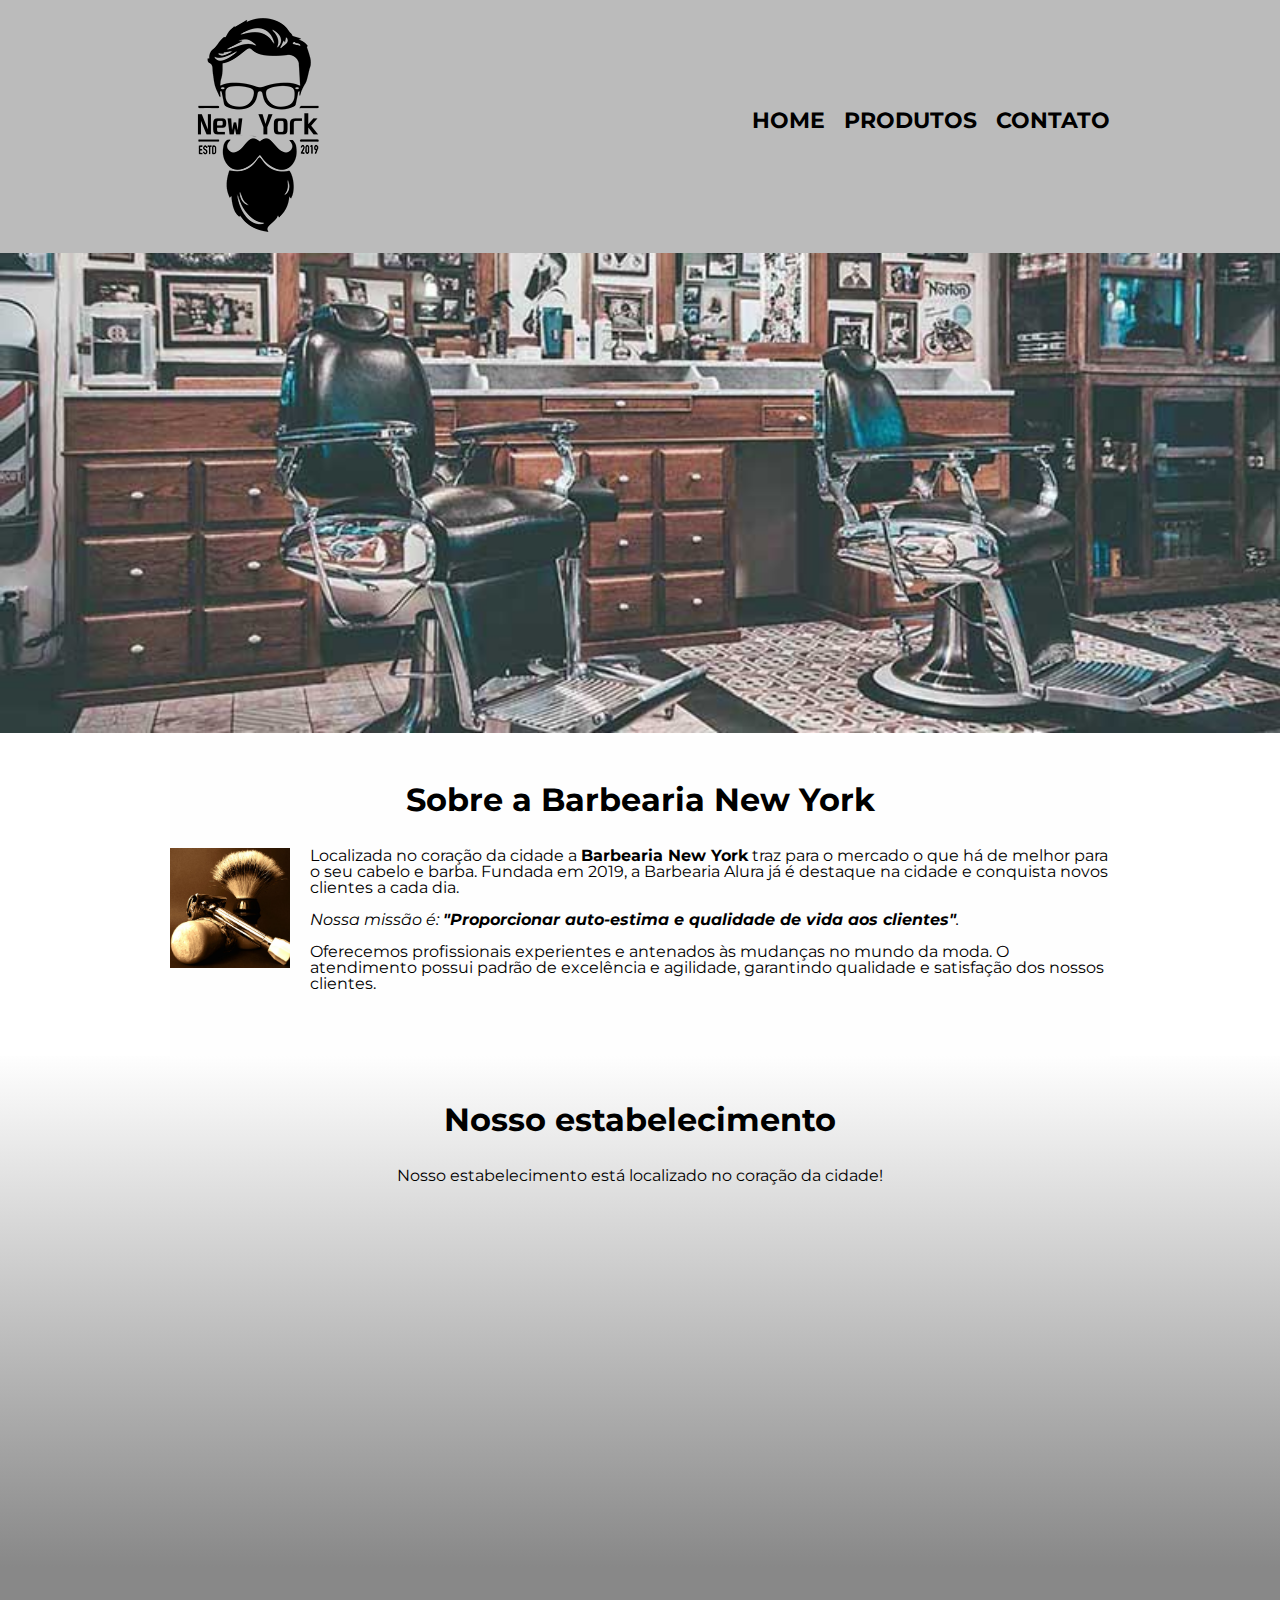
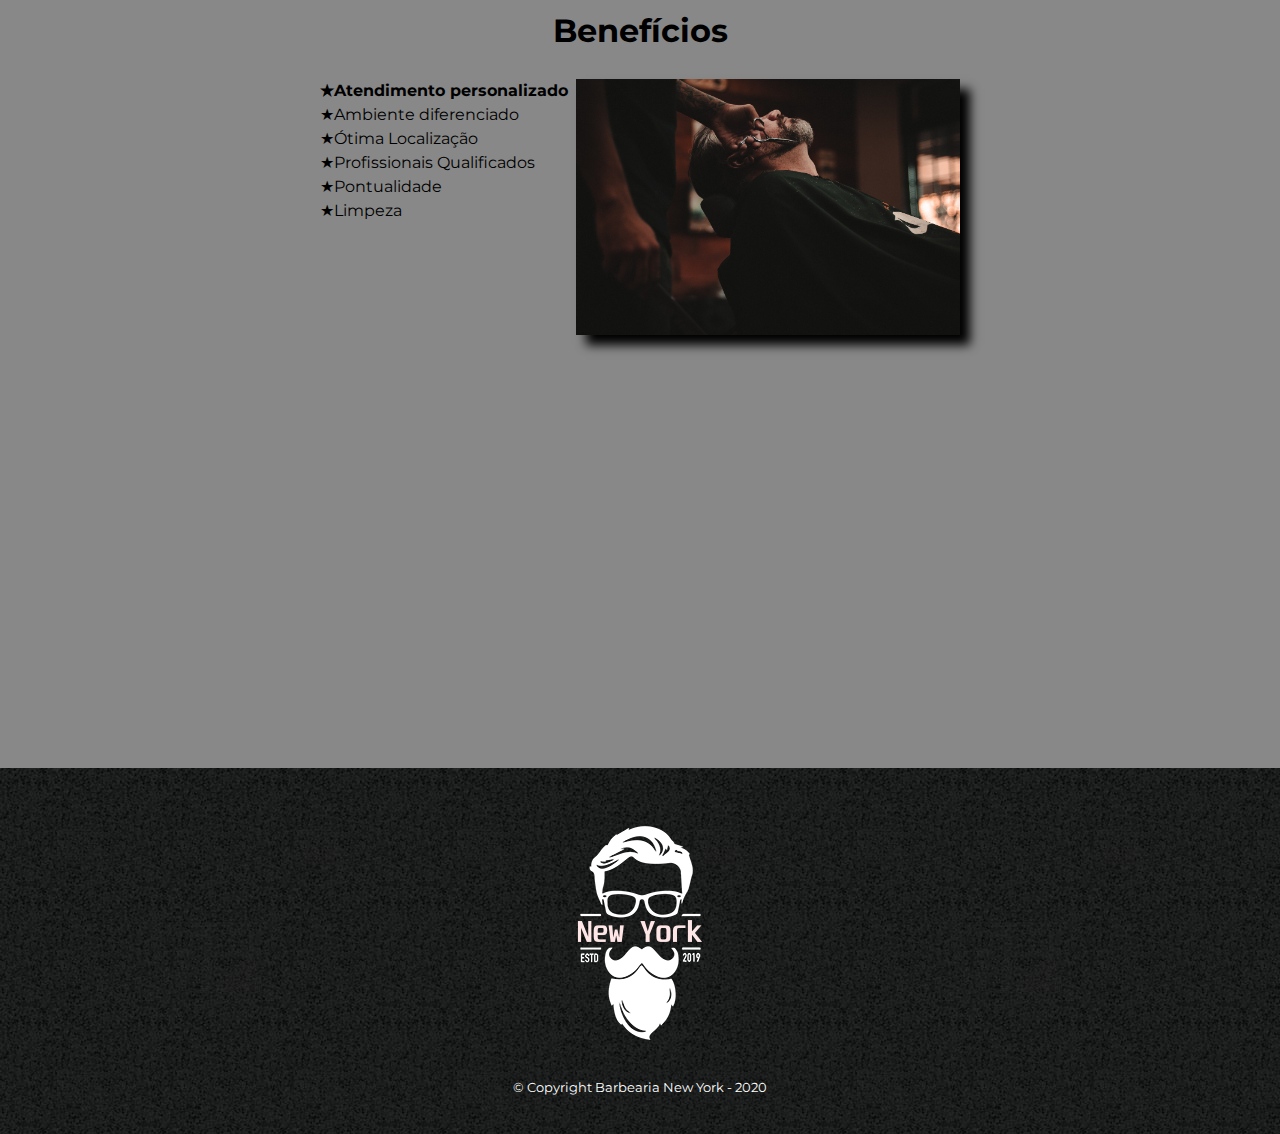
<file: index.html>
<!DOCTYPE html>
<html lang="pt-br">
	<head>
		<meta charset="UTF-8">
		<meta name="viewport" content="width=device-width">
		<title>Barbearia New York</title>
		<link rel="stylesheet" href="reset.css">
		<link rel="stylesheet" href="styles.css">
		<link href="https://fonts.googleapis.com/css2?family=Montserrat&display=swap" rel="stylesheet">
	</head>

	<body>
		<header>
			<div class="caixa">
				<h1><img id="" src="imagens/logo.png"></h1>

				<nav>	
					<ul>
						<li><a href="index.html">Home</a></li>
						<li><a href="produtos.html">Produtos</a></li>
						<li><a href="contato.html">Contato</a></li>
					</ul>
				</nav>
			</div>

		</header>

		<img class="banner" src="imagens/banner.jpg">

		<main>
			

			<section class="principal">
                <h2 class="titulo-principal">Sobre a Barbearia New York</h2>

                <img class="utensilios" src="imagens/utensilios.jpg" alt="Utensílios de um barbeiro." />

                <p>Localizada no coração da cidade a <strong>Barbearia New York</strong> traz para o mercado o que há de melhor para o seu cabelo e barba. Fundada em 2019, a Barbearia Alura já é destaque na cidade e conquista novos clientes a cada dia.</p>

                <p id="missao"><em>Nossa missão é: <strong>"Proporcionar auto-estima e qualidade de vida aos clientes"</strong>.</em></p>

                <p>Oferecemos profissionais experientes e antenados às mudanças no mundo da moda. O atendimento possui padrão de excelência e agilidade, garantindo qualidade e satisfação dos nossos clientes.</p>
			</section>

			<section class="mapa">
				
				<h3 class="titulo-principal">Nosso estabelecimento</h3>
				<p>Nosso estabelecimento está localizado no coração da cidade!</p>
				<div class="mapa-conteudo">
					<iframe src="https://www.google.com/maps/embed?pb=!1m14!1m12!1m3!1d4352905.523623915!2d-52.86447764245871!3d-29.493236055129323!2m3!1f0!2f0!3f0!3m2!1i1024!2i768!4f13.1!5e0!3m2!1spt-BR!2sbr!4v1591556251699!5m2!1spt-BR!2sbr" width="100%" height="300" frameborder="0" style="border:0;" allowfullscreen="" aria-hidden="false" tabindex="0"></iframe>
				</div>

			</section>

			<section class="beneficios">
				<h3 class="titulo-principal">Benefícios</h3>
				
				<div class="conteudo-beneficios">
					<ul class="lista-beneficios">
						<li class="itens">Atendimento personalizado</li>
						<li class="itens">Ambiente diferenciado</li>
						<li class="itens">Ótima Localização</li>
						<li class="itens">Profissionais Qualificados</li>
						<li class="itens">Pontualidade</li>
						<li class="itens">Limpeza</li>
					</ul><img src="imagens/beneficios.jpg" class="imagem-beneficios">
				</div>
				<div class="video"><iframe width="100%" height="315" src="https://www.youtube.com/embed/wcVVXUV0YUY" frameborder="0" allow="accelerometer; autoplay; encrypted-media; gyroscope; picture-in-picture" allowfullscreen></iframe> </div>
				
			</section>



		</main>
		<footer>
			<img src="imagens/logo-branco.png">
			<p class="copyright">&copy; Copyright Barbearia New York - 2020</p>
		</footer>
	</body>	
</html>
</file>
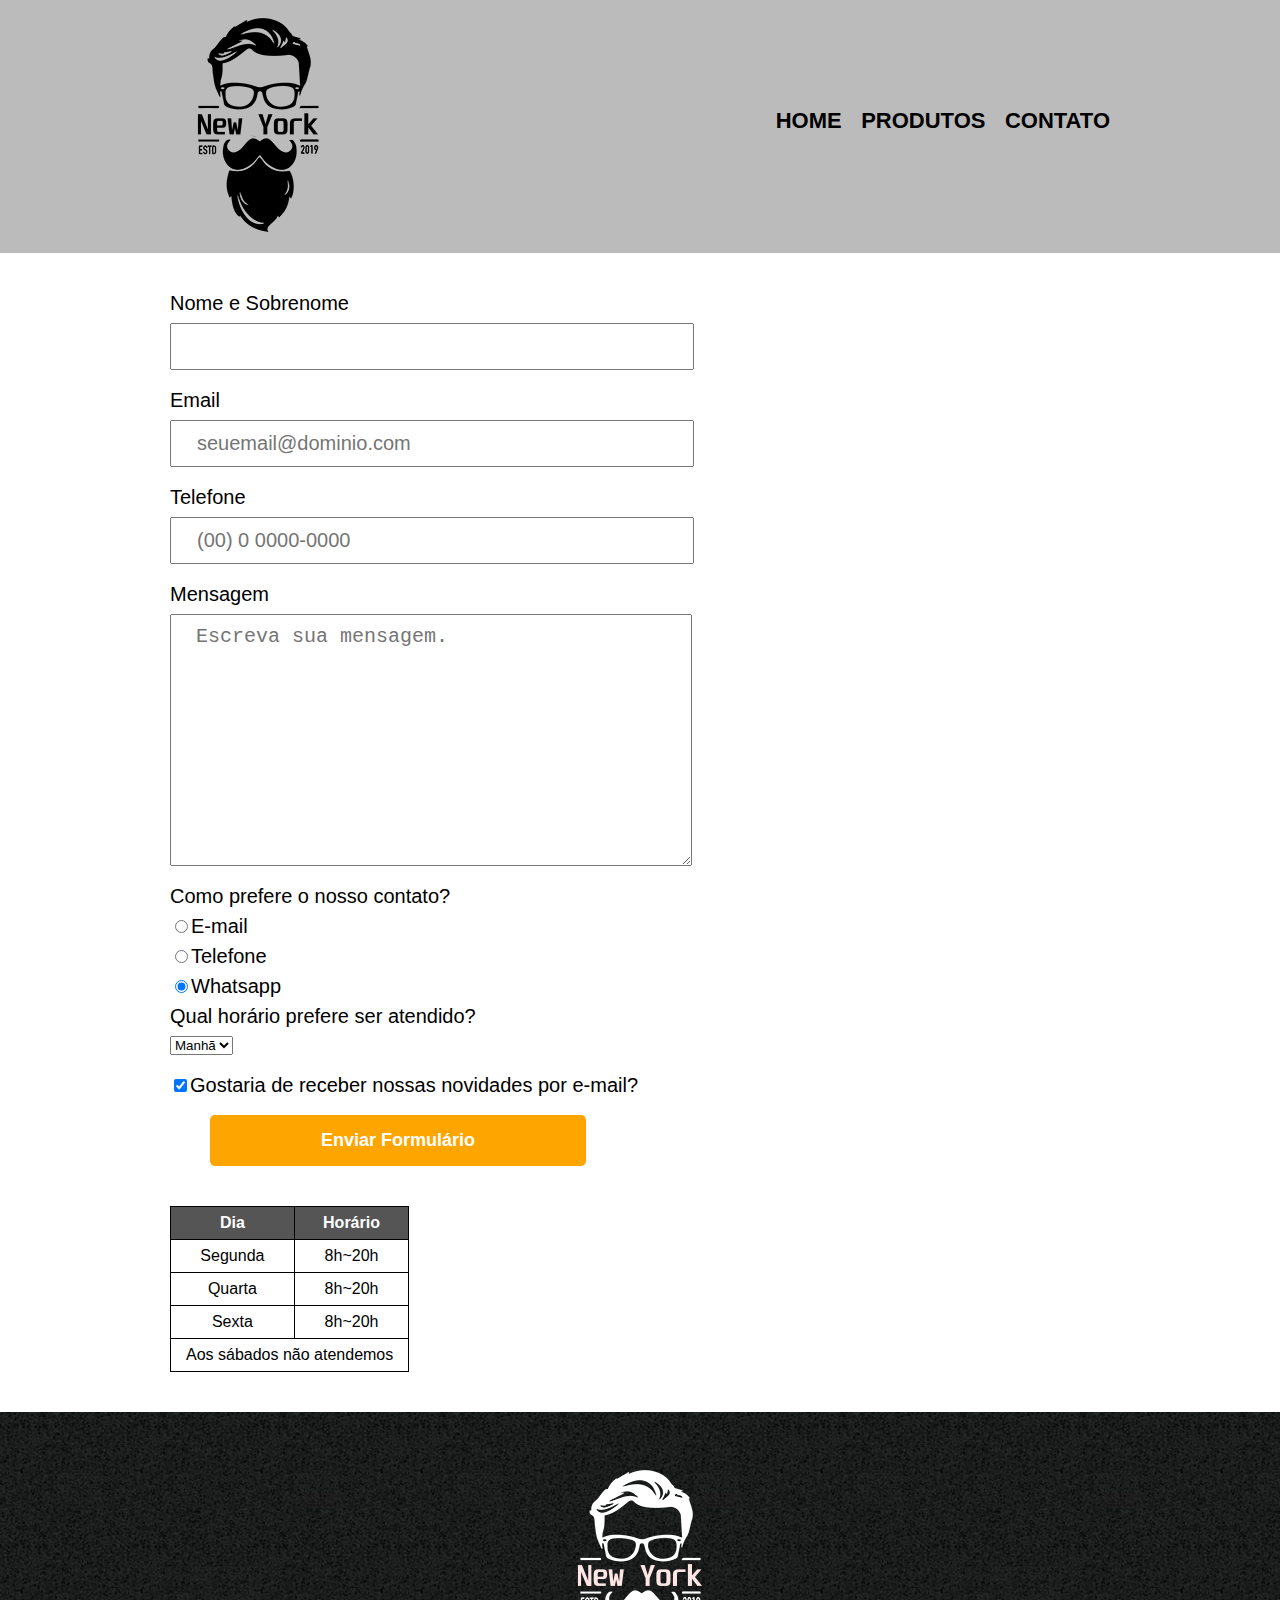
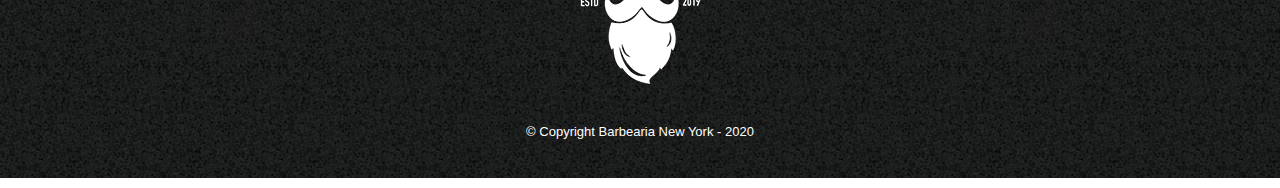
<file: contato.html>
<!DOCTYPE html>
<html lang="pt-br">
	<head>
		<meta charset="UTF-8">
		<title>Produtos - Barbearia New York</title>
		<link rel="stylesheet" href="reset.css">
		<link rel="stylesheet" href="styles.css">
	</head>

	<body>
		<header>
			<div class="caixa">
				<h1><img id="" src="imagens/logo.png" alt="Logo da Barbearia Alura"></h1>

				<nav>	
					<ul>
						<li><a href="index.html">Home</a></li>
						<li><a href="produtos.html">Produtos</a></li>
						<li><a href="contato.html">Contato</a></li>
					</ul>
				</nav>
			</div>
		</header>

		<main class="main-contato">
			<form>

				<label for="nomesobrenome">Nome e Sobrenome</label>
				<input type="text" id=nomesobrenome class="input-padrao" required>

				<label for="email">Email</label>
				<input type="email" id="email" class="input-padrao" required placeholder="seuemail@dominio.com">

				<label for="telefone">Telefone</label>
				<input type="tel" id="telefone" class="input-padrao" required placeholder="(00) 0 0000-0000">

				<label for="mensagem">Mensagem</label>
				<textarea cols="70" rows="10" id="mensagem" class="input-padrao" required placeholder="Escreva sua mensagem."></textarea>

				<fieldset>
					<legend>Como prefere o nosso contato?</legend>
					<label for="radio-email"><input type="radio" name="contato" value="email" id="radio-email">E-mail</label>
					

					<label for="radio-telefone"><input type="radio" name="contato" value="telefone" id="radio-telefone">Telefone</label>
					

					<label for="radio-whatsapp"><input type="radio" name="contato" value="whatsapp" id="radio-whatsapp" checked>Whatsapp</label>
					
				</fieldset>

				<fieldset>
					<legend>Qual horário prefere ser atendido?</legend>
					<select>
						<option>Manhã</option>
						<option>Tarde</option>
						<option>Noite</option>
					</select>
				</fieldset>

				<label class="checkbox"><input type="checkbox" checked>Gostaria de receber nossas novidades por e-mail?</label>

				<input type="submit" value="Enviar Formulário" class="enviar">
			</form>

			<table>
				<thead>
					<tr>
						<th>Dia</th>
						<th>Horário</th>
					</tr>
				</thead>
				<tbody>
					<tr>
						<td>Segunda</td>
						<td>8h~20h</td>
					</tr>
					<tr>
						<td>Quarta</td>
						<td>8h~20h</td>
					</tr>
					<tr>
						<td>Sexta</td>
						<td>8h~20h</td>
					</tr>
					<tr>
						<td colspan="2">Aos sábados não atendemos</td>
					</tr>
				</tbody>
			</table>

		</main>

		<footer>
			<img src="imagens/logo-branco.png" alt="Logo da Barbearia Alura">
			<p class="copyright">&copy; Copyright Barbearia New York - 2020</p>
		</footer>
	</body>

</html>
</file>
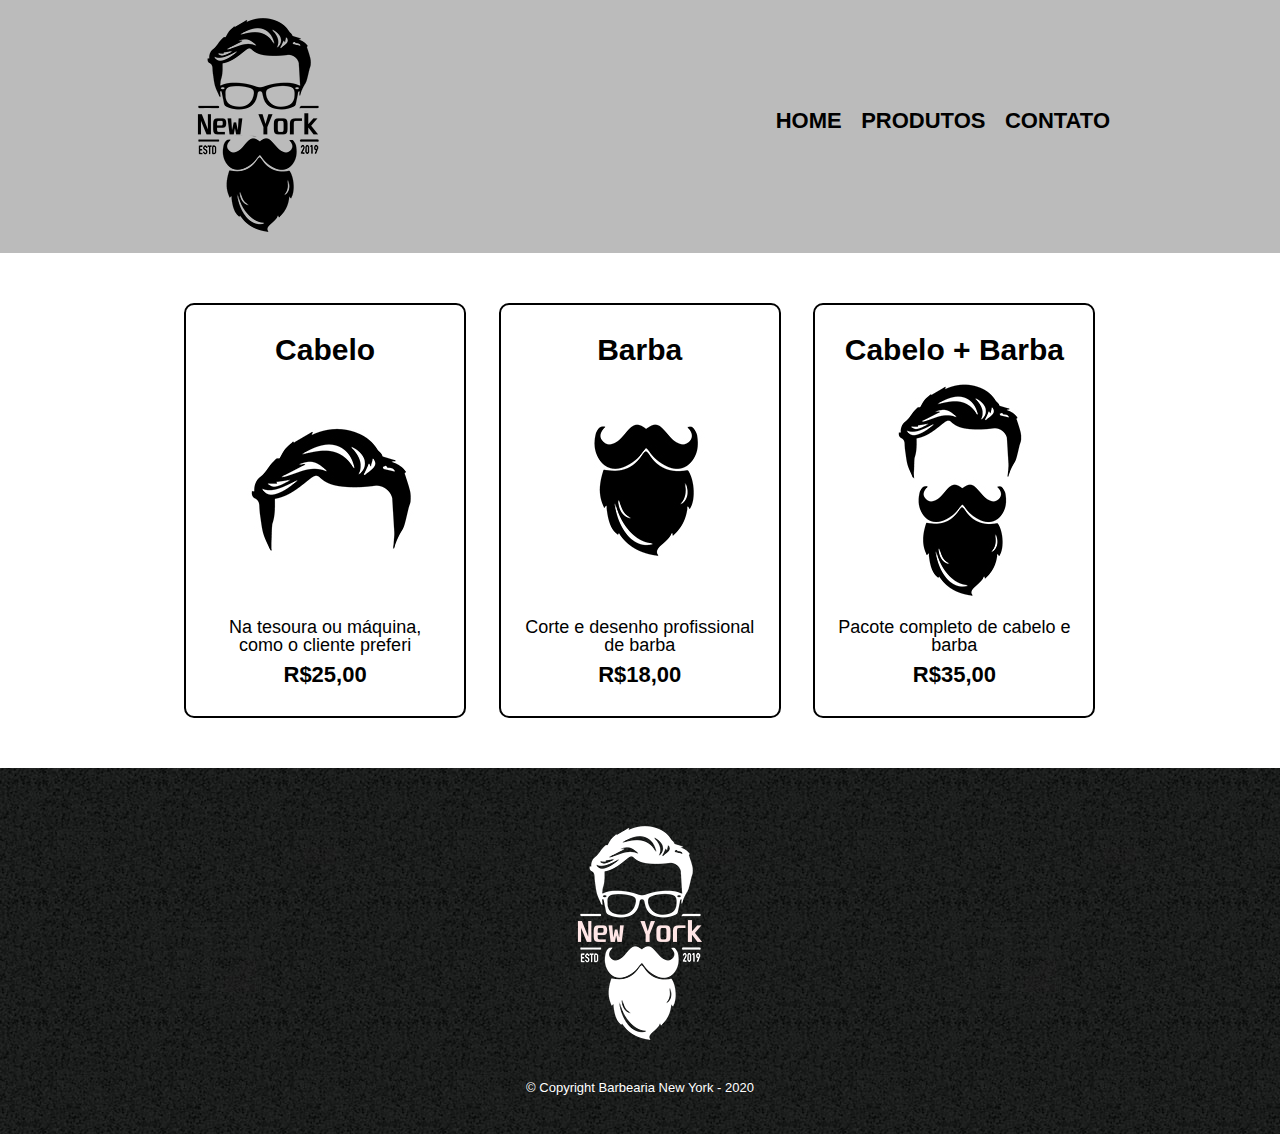
<file: produtos.html>
<!DOCTYPE html>
<html lang="pt-br">
	<head>
		<meta charset="UTF-8">
		<title>Produtos - Barbearia New York</title>
		<link rel="stylesheet" href="reset.css">
		<link rel="stylesheet" href="styles.css">
	</head>

	<body>
		<header>
			<div class="caixa">
				<h1><img id="" src="imagens/logo.png"></h1>

				<nav>	
					<ul>
						<li><a href="index.html">Home</a></li>
						<li><a href="produtos.html">Produtos</a></li>
						<li><a href="contato.html">Contato</a></li>
					</ul>
				</nav>
			</div>
		</header>

		<main>
			<ul class="produtos">
				<li>
					<h2>Cabelo</h2>
					<img src="imagens/cabelo.jpg">
					<p class="produto-descricao">Na tesoura ou máquina, como o cliente preferi</p>
					<p class="produto-preco"> R$25,00</p>
				</li>
				<li>
					<h2>Barba</h2>
					<img src="imagens/barba.jpg">
					<p class="produto-descricao">Corte e desenho profissional de barba</p>
					<p class="produto-preco"> R$18,00</p>
				</li>
				<li>
					<h2>Cabelo + Barba</h2>
					<img src="imagens/cabelo+barba.jpg">
					<p class="produto-descricao">Pacote completo de cabelo e barba</p>
					<p class="produto-preco"> R$35,00</p>
				</li>
			</ul>
		</main>

		<footer>
			<img src="imagens/logo-branco.png">
			<p class="copyright">&copy; Copyright Barbearia New York - 2020</p>
		</footer>
	</body>

</html>
</file>
<file: styles.css>
body{
	font-family: 'Montserrat', sans-serif;
}

/*produtos*/


header{
	background: #BBBBBB

}

.caixa{
	position: relative;
	width: 940px;
	margin: 0 auto;
}

nav{
	position: absolute;
	top: 110px;
	right: 0;
}

nav li{
	display: inline; /* o display inline coloca os itens na mesma linha*/
	margin: 0 0 0 15px;
}

nav a {
	text-transform: uppercase;
	color: #000000;
	font-weight: bold;
	font-size: 22px;
	text-decoration: none;
}

nav a:hover{
	color: #CA0017;
	text-decoration: underline;

}

.produtos{
	width: 940px;
	margin: 0 auto;
	padding: 50px 0;
}

.produtos li{
	display: inline-block;
	width:30%;
	text-align: center;
	vertical-align: top;
	margin: 0 1.5%;
	padding: 30px 20px;
	box-sizing: border-box;
	/*border-color: #000000;
	border-width: 2px;
	border-style: solid;*/
	border: 2px solid #000000;
	border-radius: 10px;
}

.produtos li:hover {
	border-color:#CA0017;
}

.produtos li:active {
	border-color:#7CAE0f;
}

.produtos li:hover h2 {
	/*font-size: 35px;*/
	transform:scale(1.15);
}

.produtos h2{
	font-size: 30px;
	font-weight: bold;
}

.produto-descricao {
	font-size:18px;
}

.produto-preco{
	font-size: 22px;
	font-weight: bold;
	margin:10px 0 0; /* é igual a margin-top: 10px ;*/
}

footer{
	text-align: center;
	background: url(imagens/bg.jpg);
	padding: 40px 0;
}

.copyright{
	color: #FFFFFF;
	font-size: 13px;
	margin: 20px 0 0;
}

main{
	/*width: 940px;
	margin: 0 auto;*/
}

.main-contato{
	width: 940px;
	margin: 0 auto;
}

form{
	margin: 40px 0;
}

form label, form legend{
	display: block;
	font-size: 20px;
	margin: 0 0 10px;
}

.input-padrao{
	display:block;
	margin: 0 0 20px;
	padding: 10px 25px;
	width: 50%;
	font-size: 20px;
}

.checkbox{
	margin: 20px 0;
}

.enviar{
	width:40%;
	padding:15px 0;
	margin:0 0 0 40px;
	background: orange;
	color: white;
	font-weight: bold;
	font-size: 18px;
	border: none;
	border-radius: 5px;
	cursor: pointer;
	transition: 1s all; /*all --> todos objetos */
}

.enviar:hover{
	background: darkorange;
	transform:scale(1.2) rotate(0deg);
}

table{
	margin: 20px 0 40px;
}

thead{
	background: #555555;
	color: white;
	font-weight: bold;
}
th, td{
	border:solid 1px #000000;
	padding: 8px 15px;
	text-align: center;
}

/*css da pagina inicial - index ||||||||||||||||||||||||||||||||||||||||||||||||||||||||||||*/

.banner{
	width: 100%;
}

.titulo-principal{
	text-align: center;
	font-size: 2em;
	margin: 0 0 1em;
	clear: left;
	font-weight: bold;
}

.principal{
	padding: 3em 0;
	background: #FEFEFE;
	width: 940px;
	margin: 0 auto;
}

.principal p{
	margin: 0 0 1em;
}

.principal strong{
	font-weight: bold;
}

.principal em{
	font-style: italic;
	width: 940px;
	margin: 0 auto;
}


.utensilios{
	width: 120px;
	float: left;
	margin: 0 20px 20px 0;
}

.mapa{
	padding: 3em 0;
	background: linear-gradient(#FEFEFE, #888888);
}
.mapa p{
	margin: 0 0 2em;
	text-align: center;
}
.mapa-conteudo{
	width:940px;
	margin: 0 auto;
}

.beneficios{
	padding: 3em 0;
	background: #888888;
	

}

.conteudo-beneficios{
	width: 640px;
	margin:0 auto;
}

.lista-beneficios{
	width:40%;
	display: inline-block;
	vertical-align: top;
}

.itens{
	line-height: 1.5;
}

.itens:first-child{
	font-weight: bold;
}
.itens:before{
	content:"★";
}

.imagem-beneficios{
	width: 60%;
	opacity: 1.0;
	transition: 400ms;
	box-shadow: 10px 10px 10px #000000;
}

.imagem-beneficios:hover{
	opacity: 0.8;
}

.video{
	width:560px;
	margin: 2em auto;
}

@media screen and (max-width: 480px){
	.caixa, .principal, .conteudo-beneficios, .mapa-conteudo, .video{
		width: auto;
	}
	h1{
		text-align: center;
	}
	nav{
		position: static;
		padding: 0 0 10px;
	}
	.banner{

	}
	.lista-beneficios, .imagem-beneficios{
		width: 100%;
	}

}
/*adaptar para mobile as pagginas produtos e contatos*/
</file>
